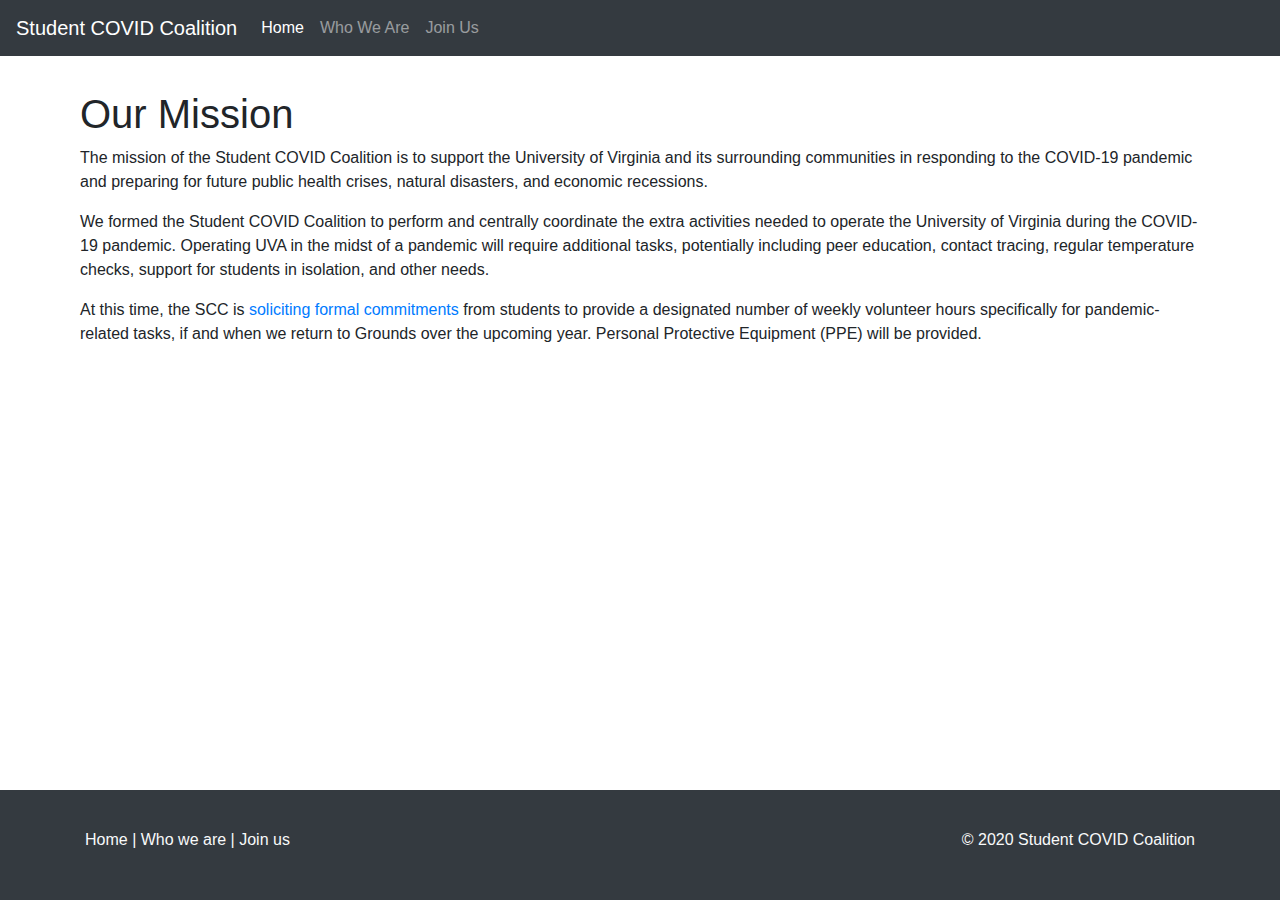
<file: www/index.html>
<!-- Author: Courtney Jacobs -->
<!-- Last modified: 30 April 2020 -->
<!-- Bootstrap from https://getbootstrap.com/docs/4.4/getting-started/introduction/ -->
<!doctype html>
<html lang="en">
  <head>
    <!-- Required meta tags -->
    <meta charset="utf-8">
    <meta name="viewport" content="width=device-width, initial-scale=1, shrink-to-fit=no">

    <!-- Bootstrap CSS -->
    <link rel="stylesheet" href="https://stackpath.bootstrapcdn.com/bootstrap/4.4.1/css/bootstrap.min.css" integrity="sha384-Vkoo8x4CGsO3+Hhxv8T/Q5PaXtkKtu6ug5TOeNV6gBiFeWPGFN9MuhOf23Q9Ifjh" crossorigin="anonymous">

    <!-- Custom CSS from https://matthewjamestaylor.com/bottom-footer -->
    <style type="text/css">
    html,
    body {
      margin:0;
      padding:0;
      height:100%;
    }
    #container {
      min-height:100%;
      position:relative;
    }
    #header {
      background:#ff0;
      padding:10px;
    }
    #body {
      padding:10px;
      padding-bottom:60px;  /* Height of the footer */
    }
    #footer {
      position:absolute;
      bottom:0;
      width:100%;
      height:110px;      /* Height of the footer */
      background:#6cf;
    }
    </style>
    
    <title>Home | Student COVID Coalition</title>
  </head>
  <body>

    <div id="container">
      <!-- Bootstrap Navbar from https://getbootstrap.com/docs/4.4/components/navbar/ -->
      <nav class="navbar navbar-expand-lg navbar-dark bg-dark">
        <a class="navbar-brand" href="/">Student COVID Coalition</a>
        <button class="navbar-toggler" type="button" data-toggle="collapse" data-target="#navbarNav" aria-controls="navbarNav" aria-expanded="false" aria-label="Toggle navigation">
          <span class="navbar-toggler-icon"></span>
        </button>
        <div class="collapse navbar-collapse" id="navbarNav">
          <ul class="navbar-nav">
            <li class="nav-item active">
              <a class="nav-link" href="/">Home</a>
            </li>
            <li class="nav-item">
              <a class="nav-link" href="about">Who We Are</a>
            </li>
            <li class="nav-item">
              <a class="nav-link" href="join">Join Us</a>
            </li>
          </ul>
        </div>
      </nav>

      <br>

      <div id="body" class="container">
          <h1>Our Mission</h1>
          <p>
            The mission of the Student COVID Coalition is to support the University of Virginia and its surrounding communities in responding to the COVID-19 pandemic and preparing for future public health crises, natural disasters, and economic recessions.
          </p>
          <p>
            We formed the Student COVID Coalition to perform and centrally coordinate the extra activities needed to operate the University of Virginia during the COVID-19 pandemic. Operating UVA in the midst of a pandemic will require additional tasks, potentially including peer education, contact tracing, regular temperature checks, support for students in isolation, and other needs.
          </p>
          <p>
            At this time, the SCC is <a href="join">soliciting formal commitments</a> from students to provide a designated number of weekly volunteer hours specifically for pandemic-related tasks, if and when we return to Grounds over the upcoming year. Personal Protective Equipment (PPE) will be provided. 
          </p>
      </div>

      <br><br>

      <footer id="footer" class="container-fluid bg-dark">
        <div class="container" style="padding-top: 3%; padding-bottom: 3%">
          <p class="text-light float-right">&copy; 2020 Student COVID Coalition</p>
          <a href="/" class="text-light">Home</a>
          <p class="text-light" style="display:inline">|</p>
          <a href="about" class="text-light">Who we are</a>
          <p class="text-light" style="display:inline">|</p>
          <a href="join" class="text-light">Join us</a>
        </div>
      </footer>
    </div>

    <!-- Optional JavaScript -->
    <!-- jQuery first, then Popper.js, then Bootstrap JS -->
    <script src="https://code.jquery.com/jquery-3.4.1.slim.min.js" integrity="sha384-J6qa4849blE2+poT4WnyKhv5vZF5SrPo0iEjwBvKU7imGFAV0wwj1yYfoRSJoZ+n" crossorigin="anonymous"></script>
    <script src="https://cdn.jsdelivr.net/npm/popper.js@1.16.0/dist/umd/popper.min.js" integrity="sha384-Q6E9RHvbIyZFJoft+2mJbHaEWldlvI9IOYy5n3zV9zzTtmI3UksdQRVvoxMfooAo" crossorigin="anonymous"></script>
    <script src="https://stackpath.bootstrapcdn.com/bootstrap/4.4.1/js/bootstrap.min.js" integrity="sha384-wfSDF2E50Y2D1uUdj0O3uMBJnjuUD4Ih7YwaYd1iqfktj0Uod8GCExl3Og8ifwB6" crossorigin="anonymous"></script>
  </body>
</html>
</file>
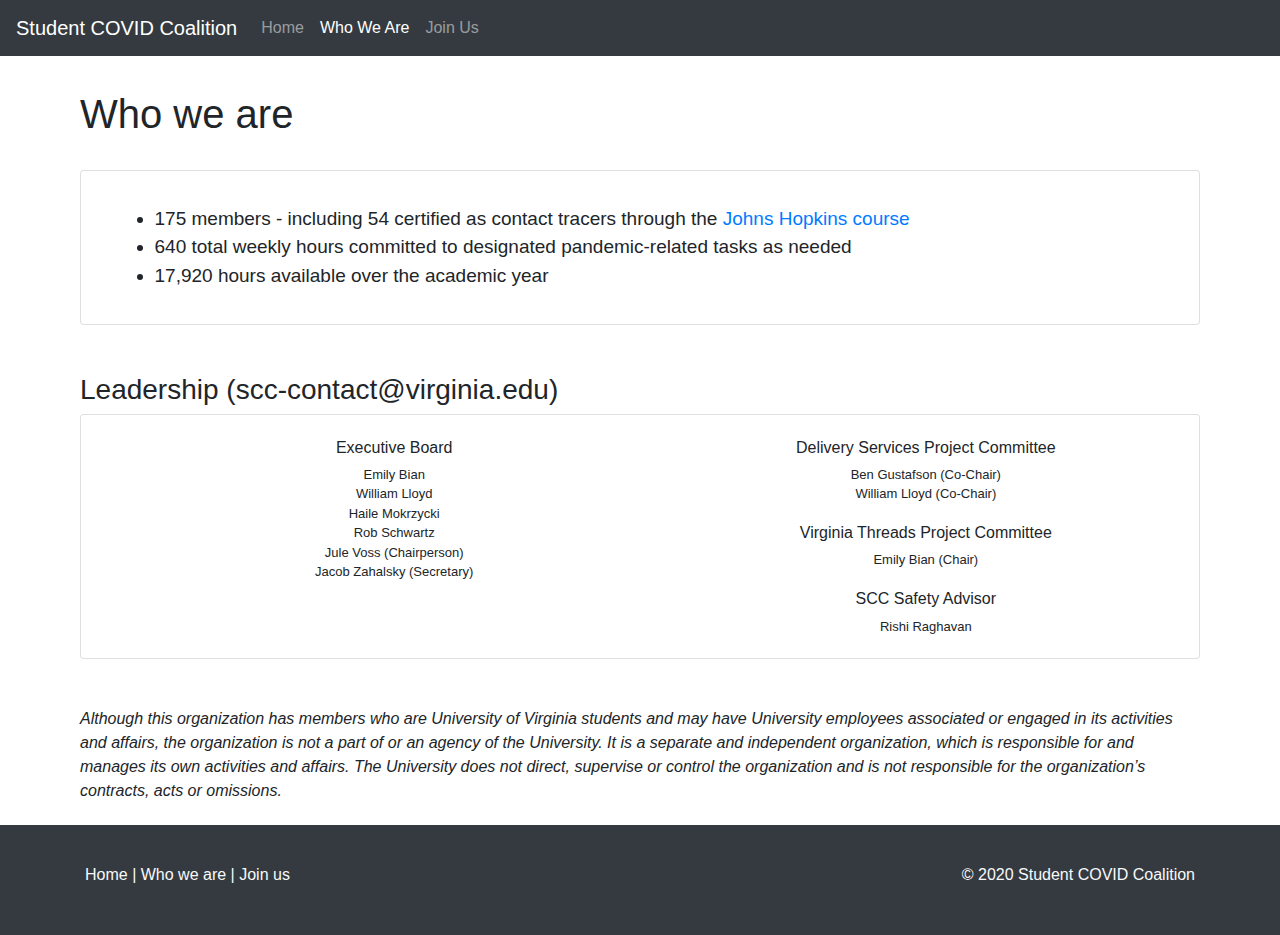
<file: www/about.html>
<!-- Author: Courtney Jacobs -->
<!-- Last modified: 21 May 2020 -->
<!-- Bootstrap from https://getbootstrap.com/docs/4.4/getting-started/introduction/ -->
<!doctype html>
<html lang="en">
  <head>
    <!-- Required meta tags -->
    <meta charset="utf-8">
    <meta name="viewport" content="width=device-width, initial-scale=1, shrink-to-fit=no">

    <!-- Bootstrap CSS -->
    <link rel="stylesheet" href="https://stackpath.bootstrapcdn.com/bootstrap/4.4.1/css/bootstrap.min.css" integrity="sha384-Vkoo8x4CGsO3+Hhxv8T/Q5PaXtkKtu6ug5TOeNV6gBiFeWPGFN9MuhOf23Q9Ifjh" crossorigin="anonymous">

    <!-- Custom CSS from https://matthewjamestaylor.com/bottom-footer -->
    <style type="text/css">
    html,
    body {
      margin:0;
      padding:0;
      height:100%;
    }
    #container {
      min-height:100%;
      position:relative;
    }
    #header {
      background:#ff0;
      padding:10px;
    }
    #body {
      padding:10px;
      padding-bottom:60px;  /* Height of the footer */
    }
    #footer {
      position:absolute;
      bottom:0;
      width:100%;
      height:110px;      /* Height of the footer */
      background:#6cf;
    }
    </style>
    <title>Who We Are | Student COVID Coalition</title>
  </head>
  <body>

    <div id="container">
      <!-- Bootstrap Navbar from https://getbootstrap.com/docs/4.4/components/navbar/ -->
      <nav class="navbar navbar-expand-lg navbar-dark bg-dark">
        <a class="navbar-brand" href="/">Student COVID Coalition</a>
        <button class="navbar-toggler" type="button" data-toggle="collapse" data-target="#navbarNav" aria-controls="navbarNav" aria-expanded="false" aria-label="Toggle navigation">
          <span class="navbar-toggler-icon"></span>
        </button>
        <div class="collapse navbar-collapse" id="navbarNav">
          <ul class="navbar-nav">
            <li class="nav-item">
              <a class="nav-link" href="/">Home</a>
            </li>
            <li class="nav-item active">
              <a class="nav-link" href="about">Who We Are</a>
            </li>
            <li class="nav-item">
              <a class="nav-link" href="join">Join Us</a>
            </li>
          </ul>
        </div>
      </nav>

        <br>

        <!-- Bootstrap cards from https://getbootstrap.com/docs/4.0/components/card/ -->
        <div id="body" class="container">
          <h1>Who we are</h1>
          <br>
          <div class="card">
            <ul style="margin: 3%; font-size: 19px !important;">
              <li>175 members - including 54 certified as contact tracers through the <a href="https://hub.jhu.edu/2020/05/11/free-contact-tracing-course-johns-hopkins/">Johns Hopkins course</a></li>
              <li>640 total weekly hours committed to designated pandemic-related tasks as needed</li>
              <li>17,920 hours available over the academic year</li>
            </ul>
          </div>
          <br><br>
          <h3>Leadership (scc-contact@virginia.edu)
          </h3>
          <div class="card">
            <ul style="font-size: 13px !important; list-style-type: none; margin: 2%; text-align: center">
              <div class="row">
                <div class="col-6">
                  <h6>Executive Board</h6>
                  <li>Emily Bian</li>
                  <li>William Lloyd</li>
                  <li>Haile Mokrzycki</li>
                  <li>Rob Schwartz</li>
                  <li>Jule Voss (Chairperson)</li>
                  <li>Jacob Zahalsky (Secretary)</li>
                </div>
                <div class="col-6">
                  <h6>Delivery Services Project Committee</h6>
                  <li>Ben Gustafson (Co-Chair)</li>
                  <li>William Lloyd (Co-Chair)</li>
                  <br>
                  <h6>Virginia Threads Project Committee</h6>
                  <li>Emily Bian (Chair)</li>
                  <br>
                  <h6>SCC Safety Advisor</h6>
                  <li>Rishi Raghavan</li>
                </div>
              </div>
            </ul>
          </div>
          <br><br>
          <i>Although this organization has members who are University of Virginia students and may have University employees associated or engaged in its activities and affairs, the organization is not a part of or an agency of the University. It is a separate and independent organization, which is responsible for and manages its own activities and affairs. The University does not direct, supervise or control the organization and is not responsible for the organization’s contracts, acts or omissions.</i>
        </div>

        <br><br><br>

        <footer id="footer" class="container-fluid bg-dark">
          <div class="container" style="padding-top: 3%; padding-bottom: 3%">
            <p class="text-light float-right">&copy; 2020 Student COVID Coalition</p>
            <a href="/" class="text-light">Home</a>
            <p class="text-light" style="display:inline">|</p>
            <a href="about" class="text-light">Who we are</a>
            <p class="text-light" style="display:inline">|</p>
            <a href="join" class="text-light">Join us</a>
          </div>
        </footer>
      </div>

      <!-- Optional JavaScript -->
      <!-- jQuery first, then Popper.js, then Bootstrap JS -->
      <script src="https://code.jquery.com/jquery-3.4.1.slim.min.js" integrity="sha384-J6qa4849blE2+poT4WnyKhv5vZF5SrPo0iEjwBvKU7imGFAV0wwj1yYfoRSJoZ+n" crossorigin="anonymous"></script>
      <script src="https://cdn.jsdelivr.net/npm/popper.js@1.16.0/dist/umd/popper.min.js" integrity="sha384-Q6E9RHvbIyZFJoft+2mJbHaEWldlvI9IOYy5n3zV9zzTtmI3UksdQRVvoxMfooAo" crossorigin="anonymous"></script>
      <script src="https://stackpath.bootstrapcdn.com/bootstrap/4.4.1/js/bootstrap.min.js" integrity="sha384-wfSDF2E50Y2D1uUdj0O3uMBJnjuUD4Ih7YwaYd1iqfktj0Uod8GCExl3Og8ifwB6" crossorigin="anonymous"></script>
    </body>
</html>
</file>
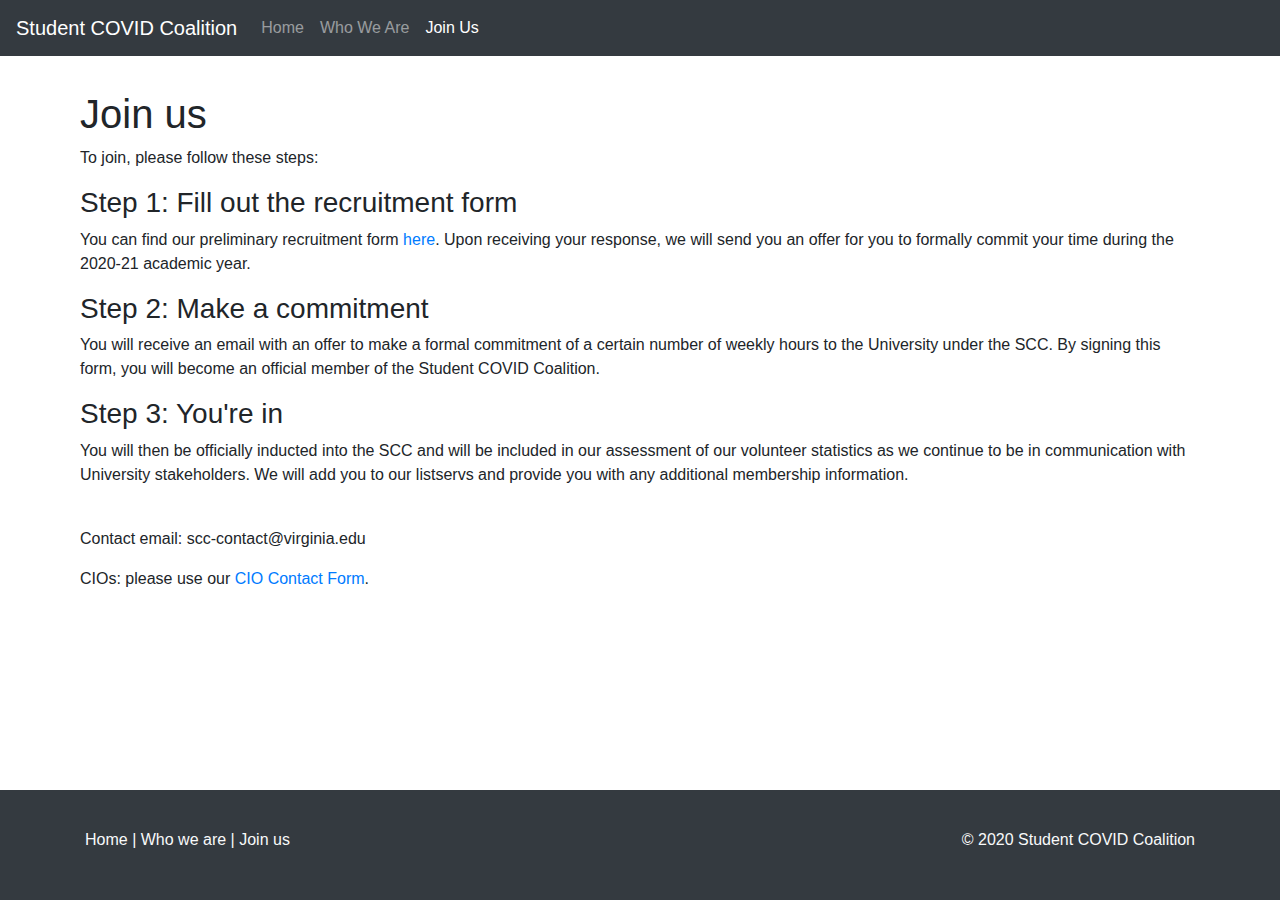
<file: www/join.html>
<!-- Author: Courtney Jacobs -->
<!-- Last modified: 30 April 2020 -->
<!-- Bootstrap from https://getbootstrap.com/docs/4.4/getting-started/introduction/ -->
<!doctype html>
<html lang="en">
  <head>
    <!-- Required meta tags -->
    <meta charset="utf-8">
    <meta name="viewport" content="width=device-width, initial-scale=1, shrink-to-fit=no">

    <!-- Bootstrap CSS -->
    <link rel="stylesheet" href="https://stackpath.bootstrapcdn.com/bootstrap/4.4.1/css/bootstrap.min.css" integrity="sha384-Vkoo8x4CGsO3+Hhxv8T/Q5PaXtkKtu6ug5TOeNV6gBiFeWPGFN9MuhOf23Q9Ifjh" crossorigin="anonymous">

    <!-- Custom CSS from https://matthewjamestaylor.com/bottom-footer -->
    <style type="text/css">
    html,
    body {
      margin:0;
      padding:0;
      height:100%;
    }
    #container {
      min-height:100%;
      position:relative;
    }
    #header {
      background:#ff0;
      padding:10px;
    }
    #body {
      padding:10px;
      padding-bottom:60px;  /* Height of the footer */
    }
    #footer {
      position:absolute;
      bottom:0;
      width:100%;
      height:110px;      /* Height of the footer */
      background:#6cf;
    }
    </style>

    <title>Join Us | Student COVID Coalition</title>
  </head>
  <body>

    <div id="container">
      <!-- Bootstrap Navbar from https://getbootstrap.com/docs/4.4/components/navbar/ -->
      <nav class="navbar navbar-expand-lg navbar-dark bg-dark">
        <a class="navbar-brand" href="/">Student COVID Coalition</a>
        <button class="navbar-toggler" type="button" data-toggle="collapse" data-target="#navbarNav" aria-controls="navbarNav" aria-expanded="false" aria-label="Toggle navigation">
          <span class="navbar-toggler-icon"></span>
        </button>
        <div class="collapse navbar-collapse" id="navbarNav">
          <ul class="navbar-nav">
            <li class="nav-item">
              <a class="nav-link" href="/">Home</a>
            </li>
            <li class="nav-item">
              <a class="nav-link" href="about">Who We Are</a>
            </li>
            <li class="nav-item active">
              <a class="nav-link" href="join">Join Us</a>
            </li>
          </ul>
        </div>
      </nav>

      <br>

      <div id="body" class="container">
          <h1>Join us</h1>
          <p>To join, please follow these steps:</p>
          
          <h3>Step 1: Fill out the recruitment form</h3>
          <p>You can find our preliminary recruitment form <a href="https://docs.google.com/forms/d/e/1FAIpQLSfdm-6ZGrC_oIxrDjWIwPTah9wNtyidV3rwAKVpyq1pgQZhJQ/viewform?usp=sf_link">here</a>. Upon receiving your response, we will send you an offer for you to formally commit your time during the 2020-21 academic year.</p>

          <h3>Step 2: Make a commitment</h3>
          <p>You will receive an email with an offer to make a formal commitment of a certain number of weekly hours to the University under the SCC. By signing this form, you will become an official member of the Student COVID Coalition.</p>

          <h3>Step 3: You're in</h3>
          <p>You will then be officially inducted into the SCC and will be included in our assessment of our volunteer statistics as we continue to be in communication with University stakeholders. We will add you to our listservs and provide you with any additional membership information.</p>
          <br> 

          <p>Contact email: scc-contact@virginia.edu</p>          
          <p>CIOs: please use our <a href="https://forms.gle/9Du4wGxX7iHeKTrD7">CIO Contact Form</a>.</p>
          <br>


      </div>

      <br><br>


      <footer id="footer" class="container-fluid bg-dark">
        <div class="container" style="padding-top: 3%; padding-bottom: 3%">
          <p class="text-light float-right">&copy; 2020 Student COVID Coalition</p>
          <a href="/" class="text-light">Home</a>
          <p class="text-light" style="display:inline">|</p>
          <a href="about" class="text-light">Who we are</a>
          <p class="text-light" style="display:inline">|</p>
          <a href="join" class="text-light">Join us</a>
        </div>
      </footer>
      </div>

      <!-- Optional JavaScript -->
      <!-- jQuery first, then Popper.js, then Bootstrap JS -->
      <script src="https://code.jquery.com/jquery-3.4.1.slim.min.js" integrity="sha384-J6qa4849blE2+poT4WnyKhv5vZF5SrPo0iEjwBvKU7imGFAV0wwj1yYfoRSJoZ+n" crossorigin="anonymous"></script>
      <script src="https://cdn.jsdelivr.net/npm/popper.js@1.16.0/dist/umd/popper.min.js" integrity="sha384-Q6E9RHvbIyZFJoft+2mJbHaEWldlvI9IOYy5n3zV9zzTtmI3UksdQRVvoxMfooAo" crossorigin="anonymous"></script>
      <script src="https://stackpath.bootstrapcdn.com/bootstrap/4.4.1/js/bootstrap.min.js" integrity="sha384-wfSDF2E50Y2D1uUdj0O3uMBJnjuUD4Ih7YwaYd1iqfktj0Uod8GCExl3Og8ifwB6" crossorigin="anonymous"></script>
    </body>
</html>
</file>
